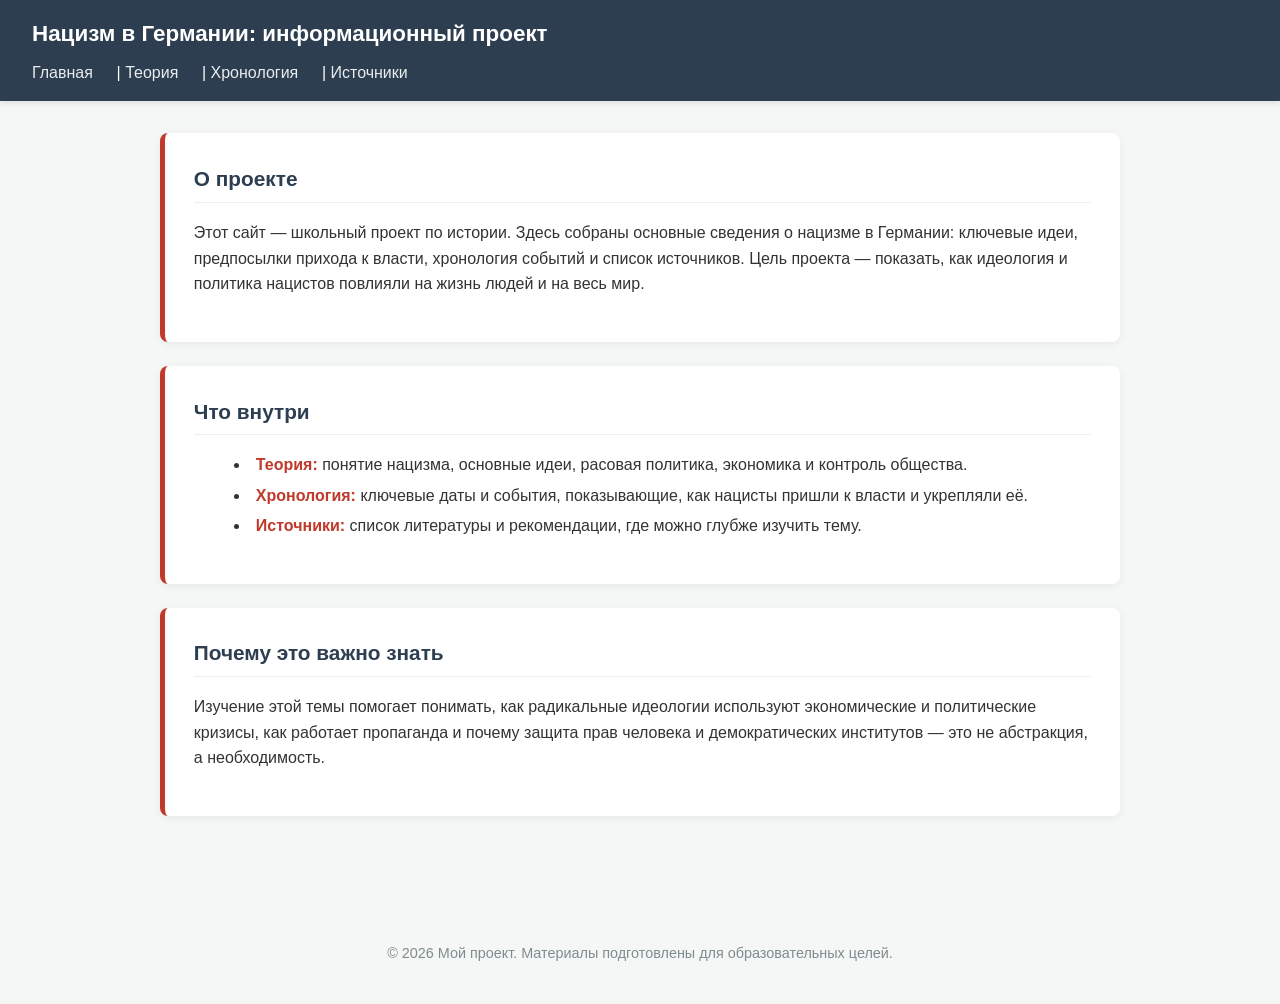
<file: index.html>
<!DOCTYPE html>
<html lang="ru">
  <head> <link rel="stylesheet" href="style.css">
    <meta charset="utf-8">
    <meta name="viewport" content="width=device-width, initial-scale=1.0">
    <title>Нацизм в Германии: информационный проект</title>
    <link rel="stylesheet" href="style.css">
  </head>
  <body>
    <header>
      <h1>Нацизм в Германии: информационный проект</h1>
      <nav>
        <a href="index.html">Главная</a> |
        <a href="theory.html">Теория</a> |
        <a href="timeline.html">Хронология</a> |
        <a href="sources.html">Источники</a>
      </nav>
    </header>

    <main>
      <section>
        <div class="card">
          <h2>О проекте</h2>
          <p>Этот сайт — школьный проект по истории. Здесь собраны основные сведения о нацизме в Германии: ключевые идеи, предпосылки прихода к власти, хронология событий и список источников. Цель проекта — показать, как идеология и политика нацистов повлияли на жизнь людей и на весь мир.</p>
        </div>
      </section>

      <section>
        <div class="card">
          <h2>Что внутри</h2>
          <ul>
            <li><strong>Теория:</strong> понятие нацизма, основные идеи, расовая политика, экономика и контроль общества.</li>
            <li><strong>Хронология:</strong> ключевые даты и события, показывающие, как нацисты пришли к власти и укрепляли её.</li>
            <li><strong>Источники:</strong> список литературы и рекомендации, где можно глубже изучить тему.</li>
          </ul>
        </div>
      </section>

      <section>
        <div class="card">
          <h2>Почему это важно знать</h2>
          <p>Изучение этой темы помогает понимать, как радикальные идеологии используют экономические и политические кризисы, как работает пропаганда и почему защита прав человека и демократических институтов — это не абстракция, а необходимость.</p>
        </div>
      </section>
    </main>

    <footer>
      <p>&copy; 2026 Мой проект. Материалы подготовлены для образовательных целей.</p>
    </footer>
  </body>
</html>
</file>
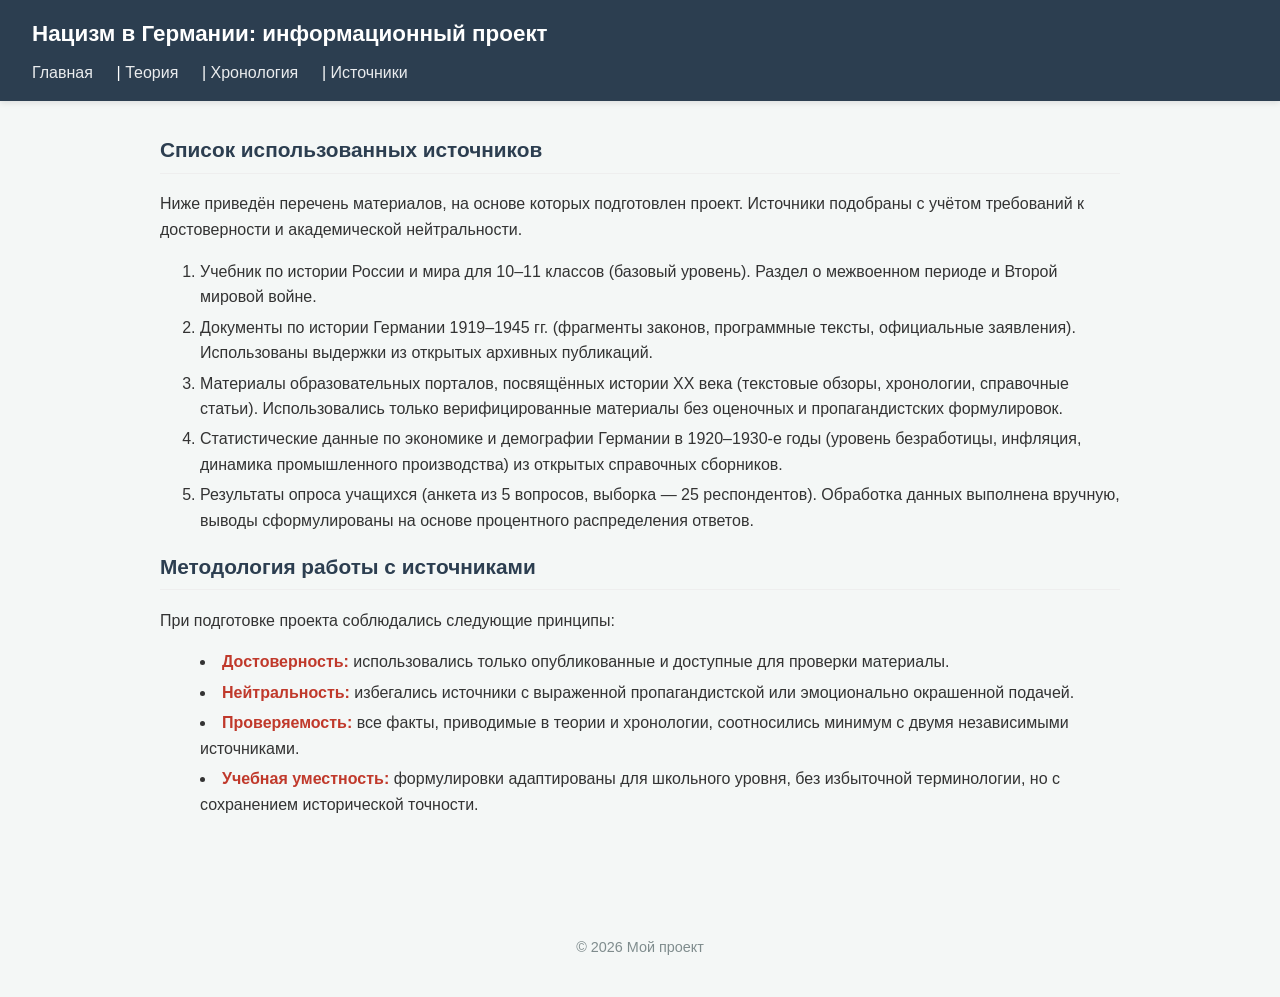
<file: sources.html>
<!DOCTYPE html>
<html lang="ru">
  <head>
    <meta charset="utf-8">
    <meta name="viewport" content="width=device-width, initial-scale=1.0">
    <title>Источники: нацизм в Германии</title>
    <link rel="stylesheet" href="style.css">
  </head>
  <body>
    <header>
      <h1>Нацизм в Германии: информационный проект</h1>
      <nav>
        <a href="index.html">Главная</a> |
        <a href="theory.html">Теория</a> |
        <a href="timeline.html">Хронология</a> |
        <a href="sources.html">Источники</a>
      </nav>
    </header>

    <main>
      <section>
        <h2>Список использованных источников</h2>
        <p>Ниже приведён перечень материалов, на основе которых подготовлен проект. Источники подобраны с учётом требований к достоверности и академической нейтральности.</p>

        <ol>
          <li>Учебник по истории России и мира для 10–11 классов (базовый уровень). Раздел о межвоенном периоде и Второй мировой войне.</li>
          <li>Документы по истории Германии 1919–1945 гг. (фрагменты законов, программные тексты, официальные заявления). Использованы выдержки из открытых архивных публикаций.</li>
          <li>Материалы образовательных порталов, посвящённых истории XX века (текстовые обзоры, хронологии, справочные статьи). Использовались только верифицированные материалы без оценочных и пропагандистских формулировок.</li>
          <li>Статистические данные по экономике и демографии Германии в 1920–1930-е годы (уровень безработицы, инфляция, динамика промышленного производства) из открытых справочных сборников.</li>
          <li>Результаты опроса учащихся (анкета из 5 вопросов, выборка — 25 респондентов). Обработка данных выполнена вручную, выводы сформулированы на основе процентного распределения ответов.</li>
        </ol>
      </section>

      <section>
        <h2>Методология работы с источниками</h2>
        <p>При подготовке проекта соблюдались следующие принципы:</p>
        <ul>
          <li><strong>Достоверность:</strong> использовались только опубликованные и доступные для проверки материалы.</li>
          <li><strong>Нейтральность:</strong> избегались источники с выраженной пропагандистской или эмоционально окрашенной подачей.</li>
          <li><strong>Проверяемость:</strong> все факты, приводимые в теории и хронологии, соотносились минимум с двумя независимыми источниками.</li>
          <li><strong>Учебная уместность:</strong> формулировки адаптированы для школьного уровня, без избыточной терминологии, но с сохранением исторической точности.</li>
        </ul>
      </section>
    </main>

    <footer>
      <p>&copy; 2026 Мой проект</p>
    </footer>
  </body>
</html>
</file>
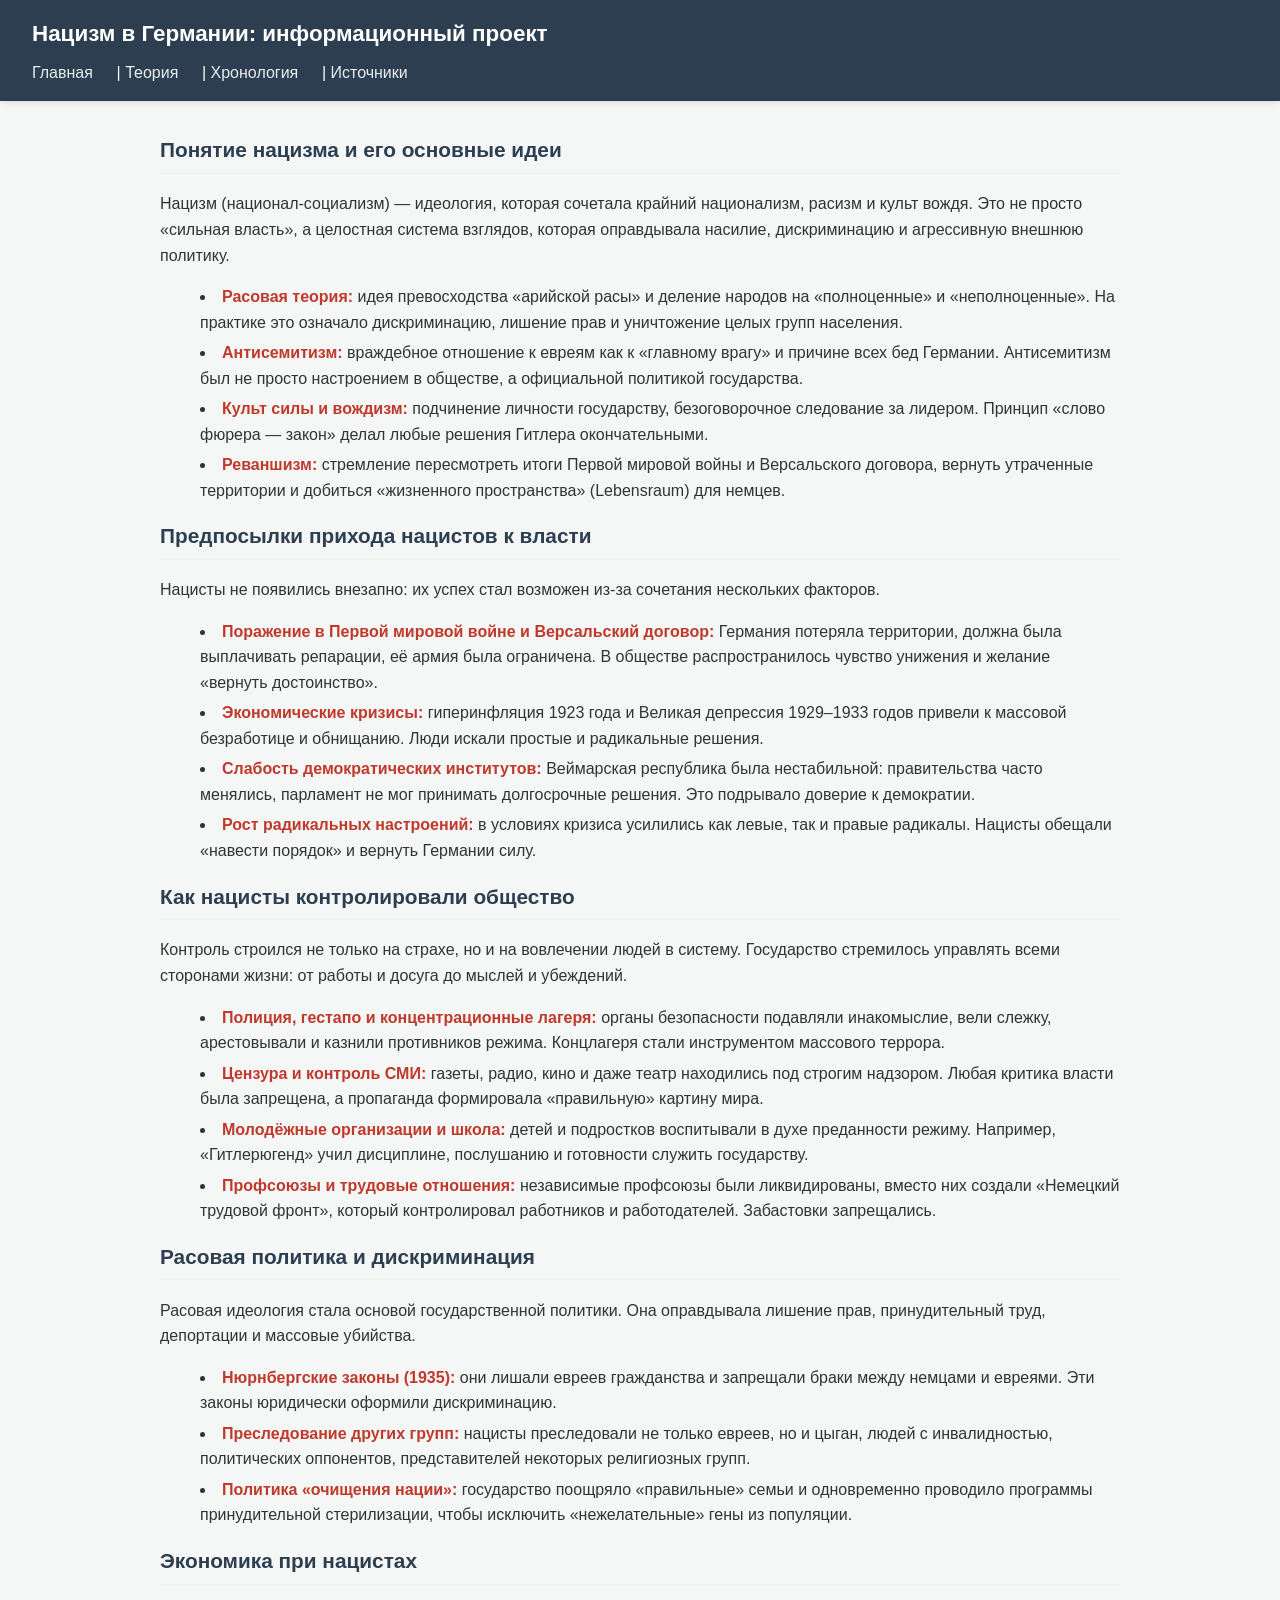
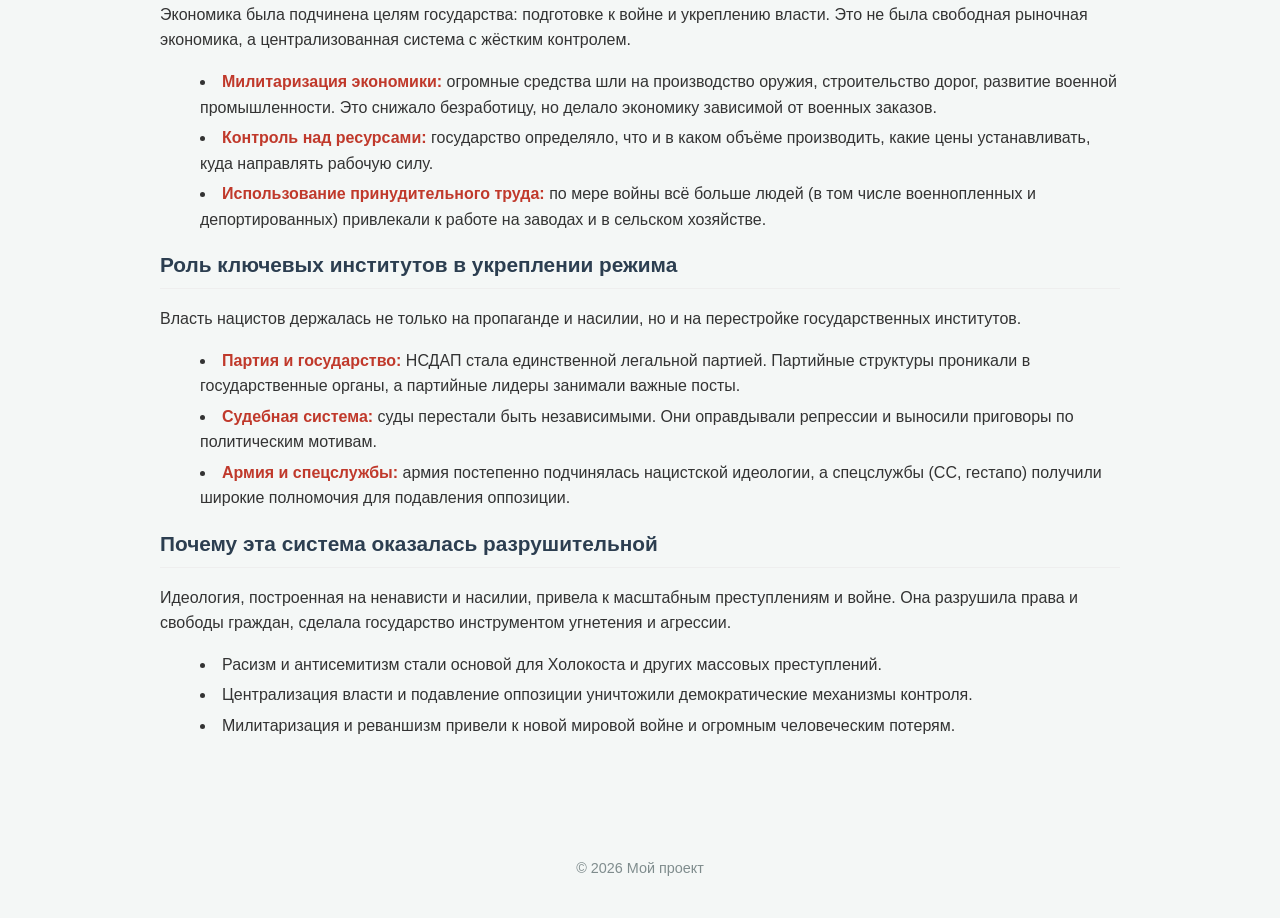
<file: theory.html>
<!DOCTYPE html>
<html lang="ru">
  <head>
    <meta charset="utf-8">
    <meta name="viewport" content="width=device-width, initial-scale=1.0">
    <title>Теория: нацизм в Германии</title>
    <link rel="stylesheet" href="style.css">
  </head>
  <body>
    <header>
      <h1>Нацизм в Германии: информационный проект</h1>
      <nav>
        <a href="index.html">Главная</a> |
        <a href="theory.html">Теория</a> |
        <a href="timeline.html">Хронология</a> |
        <a href="sources.html">Источники</a>
      </nav>
    </header>

    <main>
      <section>
        <h2>Понятие нацизма и его основные идеи</h2>
        <p>Нацизм (национал-социализм) — идеология, которая сочетала крайний национализм, расизм и культ вождя. Это не просто «сильная власть», а целостная система взглядов, которая оправдывала насилие, дискриминацию и агрессивную внешнюю политику.</p>
        <ul>
          <li><strong>Расовая теория:</strong> идея превосходства «арийской расы» и деление народов на «полноценные» и «неполноценные». На практике это означало дискриминацию, лишение прав и уничтожение целых групп населения.</li>
          <li><strong>Антисемитизм:</strong> враждебное отношение к евреям как к «главному врагу» и причине всех бед Германии. Антисемитизм был не просто настроением в обществе, а официальной политикой государства.</li>
          <li><strong>Культ силы и вождизм:</strong> подчинение личности государству, безоговорочное следование за лидером. Принцип «слово фюрера — закон» делал любые решения Гитлера окончательными.</li>
          <li><strong>Реваншизм:</strong> стремление пересмотреть итоги Первой мировой войны и Версальского договора, вернуть утраченные территории и добиться «жизненного пространства» (Lebensraum) для немцев.</li>
        </ul>
      </section>

      <section>
        <h2>Предпосылки прихода нацистов к власти</h2>
        <p>Нацисты не появились внезапно: их успех стал возможен из-за сочетания нескольких факторов.</p>
        <ul>
          <li><strong>Поражение в Первой мировой войне и Версальский договор:</strong> Германия потеряла территории, должна была выплачивать репарации, её армия была ограничена. В обществе распространилось чувство унижения и желание «вернуть достоинство».</li>
          <li><strong>Экономические кризисы:</strong> гиперинфляция 1923 года и Великая депрессия 1929–1933 годов привели к массовой безработице и обнищанию. Люди искали простые и радикальные решения.</li>
          <li><strong>Слабость демократических институтов:</strong> Веймарская республика была нестабильной: правительства часто менялись, парламент не мог принимать долгосрочные решения. Это подрывало доверие к демократии.</li>
          <li><strong>Рост радикальных настроений:</strong> в условиях кризиса усилились как левые, так и правые радикалы. Нацисты обещали «навести порядок» и вернуть Германии силу.</li>
        </ul>
      </section>

      <section>
        <h2>Как нацисты контролировали общество</h2>
        <p>Контроль строился не только на страхе, но и на вовлечении людей в систему. Государство стремилось управлять всеми сторонами жизни: от работы и досуга до мыслей и убеждений.</p>
        <ul>
          <li><strong>Полиция, гестапо и концентрационные лагеря:</strong> органы безопасности подавляли инакомыслие, вели слежку, арестовывали и казнили противников режима. Концлагеря стали инструментом массового террора.</li>
          <li><strong>Цензура и контроль СМИ:</strong> газеты, радио, кино и даже театр находились под строгим надзором. Любая критика власти была запрещена, а пропаганда формировала «правильную» картину мира.</li>
          <li><strong>Молодёжные организации и школа:</strong> детей и подростков воспитывали в духе преданности режиму. Например, «Гитлерюгенд» учил дисциплине, послушанию и готовности служить государству.</li>
          <li><strong>Профсоюзы и трудовые отношения:</strong> независимые профсоюзы были ликвидированы, вместо них создали «Немецкий трудовой фронт», который контролировал работников и работодателей. Забастовки запрещались.</li>
        </ul>
      </section>

      <section>
        <h2>Расовая политика и дискриминация</h2>
        <p>Расовая идеология стала основой государственной политики. Она оправдывала лишение прав, принудительный труд, депортации и массовые убийства.</p>
        <ul>
          <li><strong>Нюрнбергские законы (1935):</strong> они лишали евреев гражданства и запрещали браки между немцами и евреями. Эти законы юридически оформили дискриминацию.</li>
          <li><strong>Преследование других групп:</strong> нацисты преследовали не только евреев, но и цыган, людей с инвалидностью, политических оппонентов, представителей некоторых религиозных групп.</li>
          <li><strong>Политика «очищения нации»:</strong> государство поощряло «правильные» семьи и одновременно проводило программы принудительной стерилизации, чтобы исключить «нежелательные» гены из популяции.</li>
        </ul>
      </section>

      <section>
        <h2>Экономика при нацистах</h2>
        <p>Экономика была подчинена целям государства: подготовке к войне и укреплению власти. Это не была свободная рыночная экономика, а централизованная система с жёстким контролем.</p>
        <ul>
          <li><strong>Милитаризация экономики:</strong> огромные средства шли на производство оружия, строительство дорог, развитие военной промышленности. Это снижало безработицу, но делало экономику зависимой от военных заказов.</li>
          <li><strong>Контроль над ресурсами:</strong> государство определяло, что и в каком объёме производить, какие цены устанавливать, куда направлять рабочую силу.</li>
          <li><strong>Использование принудительного труда:</strong> по мере войны всё больше людей (в том числе военнопленных и депортированных) привлекали к работе на заводах и в сельском хозяйстве.</li>
        </ul>
      </section>

      <section>
        <h2>Роль ключевых институтов в укреплении режима</h2>
        <p>Власть нацистов держалась не только на пропаганде и насилии, но и на перестройке государственных институтов.</p>
        <ul>
          <li><strong>Партия и государство:</strong> НСДАП стала единственной легальной партией. Партийные структуры проникали в государственные органы, а партийные лидеры занимали важные посты.</li>
          <li><strong>Судебная система:</strong> суды перестали быть независимыми. Они оправдывали репрессии и выносили приговоры по политическим мотивам.</li>
          <li><strong>Армия и спецслужбы:</strong> армия постепенно подчинялась нацистской идеологии, а спецслужбы (СС, гестапо) получили широкие полномочия для подавления оппозиции.</li>
        </ul>
      </section>

      <section>
        <h2>Почему эта система оказалась разрушительной</h2>
        <p>Идеология, построенная на ненависти и насилии, привела к масштабным преступлениям и войне. Она разрушила права и свободы граждан, сделала государство инструментом угнетения и агрессии.</p>
        <ul>
          <li>Расизм и антисемитизм стали основой для Холокоста и других массовых преступлений.</li>
          <li>Централизация власти и подавление оппозиции уничтожили демократические механизмы контроля.</li>
          <li>Милитаризация и реваншизм привели к новой мировой войне и огромным человеческим потерям.</li>
        </ul>
      </section>
    </main>

    <footer>
      <p>&copy; 2026 Мой проект</p>
    </footer>
  </body>
</html>
</file>
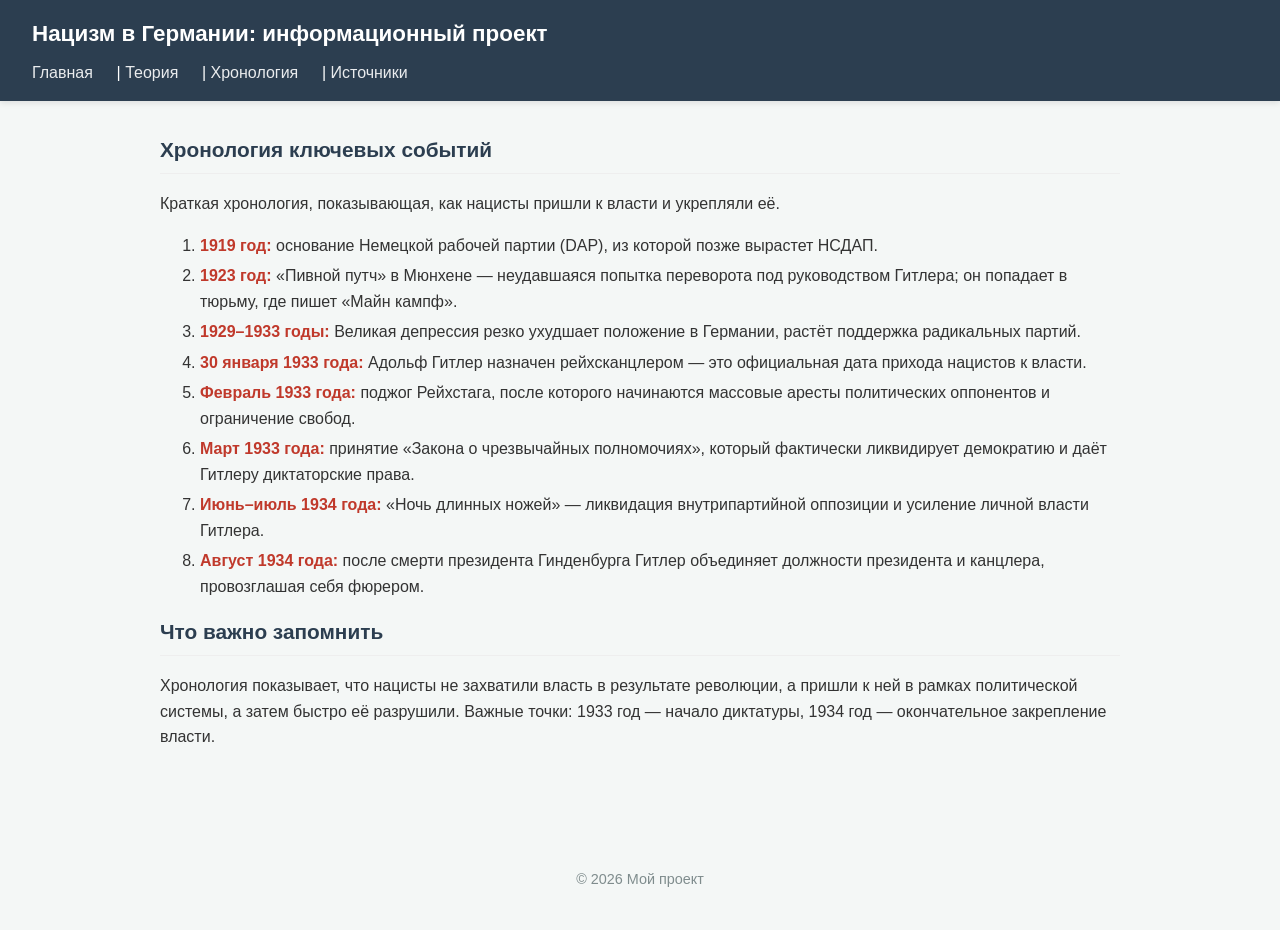
<file: timeline.html>
<!DOCTYPE html>
<html lang="ru">
  <head>
    <meta charset="utf-8">
    <meta name="viewport" content="width=device-width, initial-scale=1.0">
    <title>Хронология: нацизм в Германии</title>
    <link rel="stylesheet" href="style.css">
  </head>
  <body>
    <header>
      <h1>Нацизм в Германии: информационный проект</h1>
      <nav>
        <a href="index.html">Главная</a> |
        <a href="theory.html">Теория</a> |
        <a href="timeline.html">Хронология</a> |
        <a href="sources.html">Источники</a>
      </nav>
    </header>

    <main>
      <section>
        <h2>Хронология ключевых событий</h2>
        <p>Краткая хронология, показывающая, как нацисты пришли к власти и укрепляли её.</p>

        <ol>
          <li><strong>1919 год:</strong> основание Немецкой рабочей партии (DAP), из которой позже вырастет НСДАП.</li>
          <li><strong>1923 год:</strong> «Пивной путч» в Мюнхене — неудавшаяся попытка переворота под руководством Гитлера; он попадает в тюрьму, где пишет «Майн кампф».</li>
          <li><strong>1929–1933 годы:</strong> Великая депрессия резко ухудшает положение в Германии, растёт поддержка радикальных партий.</li>
          <li><strong>30 января 1933 года:</strong> Адольф Гитлер назначен рейхсканцлером — это официальная дата прихода нацистов к власти.</li>
          <li><strong>Февраль 1933 года:</strong> поджог Рейхстага, после которого начинаются массовые аресты политических оппонентов и ограничение свобод.</li>
          <li><strong>Март 1933 года:</strong> принятие «Закона о чрезвычайных полномочиях», который фактически ликвидирует демократию и даёт Гитлеру диктаторские права.</li>
          <li><strong>Июнь–июль 1934 года:</strong> «Ночь длинных ножей» — ликвидация внутрипартийной оппозиции и усиление личной власти Гитлера.</li>
          <li><strong>Август 1934 года:</strong> после смерти президента Гинденбурга Гитлер объединяет должности президента и канцлера, провозглашая себя фюрером.</li>
        </ol>
      </section>

      <section>
        <h2>Что важно запомнить</h2>
        <p>Хронология показывает, что нацисты не захватили власть в результате революции, а пришли к ней в рамках политической системы, а затем быстро её разрушили. Важные точки: 1933 год — начало диктатуры, 1934 год — окончательное закрепление власти.</p>
      </section>
    </main>

    <footer>
      <p>&copy; 2026 Мой проект</p>
    </footer>
  </body>
</html>
</file>
<file: style.css>
:root {
  --primary: #2c3e50;       /* тёмно-синий, спокойный */
  --accent: #c0392b;       /* акцентный красно-коричневый */
  --bg: #f4f7f6;           /* очень светлый серо-голубой фон */
  --card-bg: #ffffff;      /* белый фон карточек */
  --text: #333;            /* тёмно-серый текст вместо чёрного */
  --light-text: #7f8c8d;   /* приглушённый серый для второстепенного текста */
}

body {
  font-family: 'Segoe UI', Roboto, Arial, sans-serif;
  margin: 0;
  padding: 0;
  background-color: var(--bg);
  color: var(--text);
  line-height: 1.6;
}

header {
  background-color: var(--primary);
  color: #fff;
  padding: 1rem 2rem;
  box-shadow: 0 2px 6px rgba(0,0,0,0.1);
}

header h1 {
  margin: 0 0 0.5rem 0;
  font-size: 1.4rem;
}

nav a {
  color: rgba(255,255,255,0.9);
  text-decoration: none;
  margin-right: 1.2rem;
  font-weight: 500;
}

nav a:hover {
  color: #fff;
  text-decoration: underline;
}

main {
  padding: 2rem;
  max-width: 960px;
  margin: auto;
}

/* Карточки для секций — делают страницу аккуратнее */
.card {
  background: var(--card-bg);
  padding: 1.8rem;
  border-radius: 8px;
  box-shadow: 0 2px 8px rgba(0,0,0,0.06);
  margin-bottom: 1.5rem;
  border-left: 5px solid var(--accent);
}

h2 {
  color: var(--primary);
  margin-top: 0;
  font-size: 1.3rem;
  border-bottom: 1px solid #eee;
  padding-bottom: 0.4rem;
}

ul {
  list-style-position: inside;
}

li {
  margin-bottom: 0.3rem;
}

strong {
  color: var(--accent);
}

footer {
  text-align: center;
  padding: 1.5rem;
  color: var(--light-text);
  font-size: 0.9rem;
  margin-top: 2rem;
}

/* Адаптив: на мобильных уменьшаем отступы */
@media (max-width: 600px) {
  header h1 { font-size: 1.1rem; }
  main { padding: 1rem; }
  .card { padding: 1.2rem; }
  nav a { display: block; margin: 0.5rem 0; }
}
</file>
